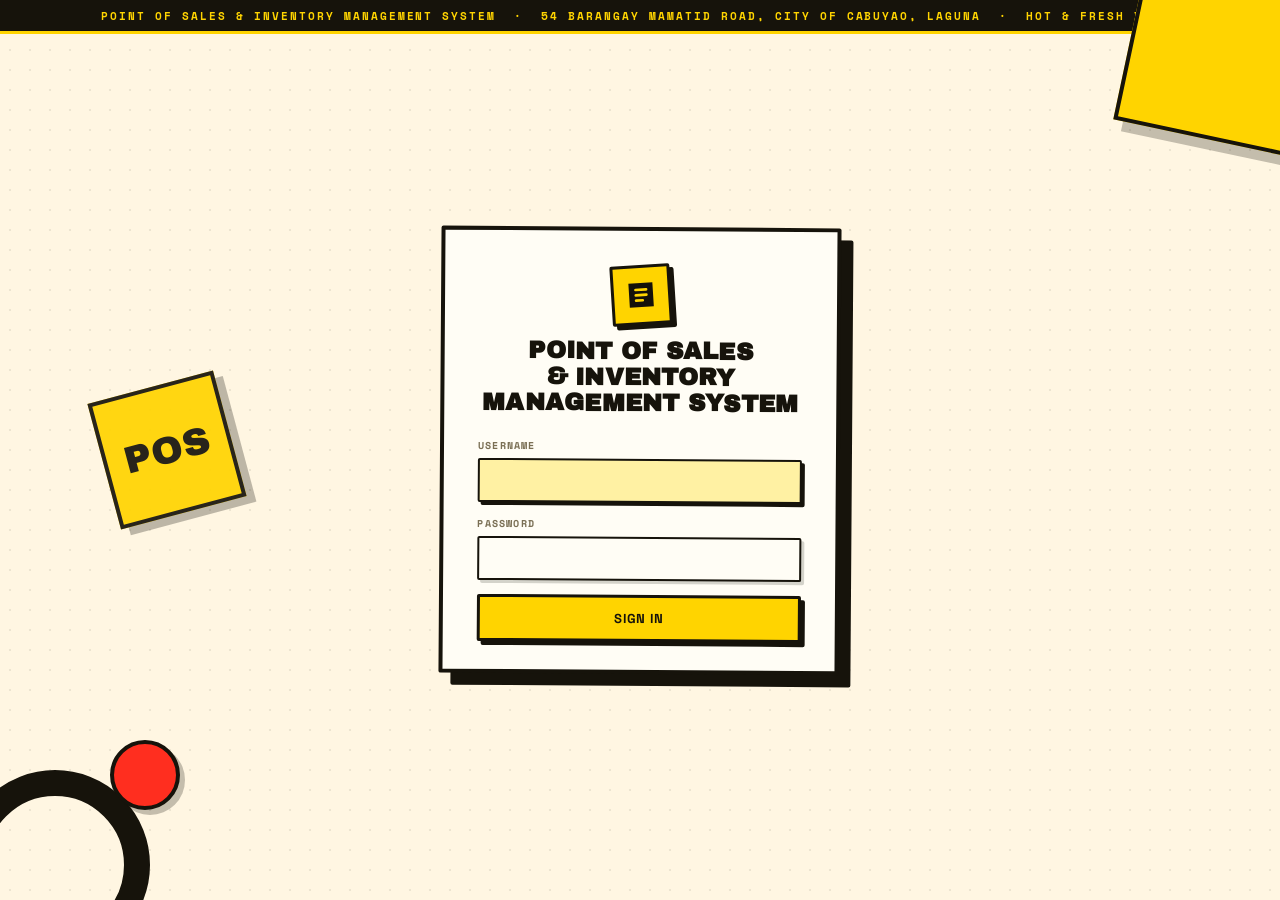
<file: app/index.html>
<!DOCTYPE html>
<html lang="en">
<head>
<meta charset="UTF-8">
<meta name="viewport" content="width=device-width,initial-scale=1">
<title>Point of Sales &amp; Inventory Management System</title>
<link rel="icon" href="data:,">
<link rel="preconnect" href="https://fonts.googleapis.com">
<link rel="preconnect" href="https://fonts.gstatic.com" crossorigin>
<link href="https://fonts.googleapis.com/css2?family=Archivo+Black&family=Space+Grotesk:wght@400;500;600;700&family=Space+Mono:wght@400;700&display=swap" rel="stylesheet">
<link rel="stylesheet" href="styles.css?v=45k">
</head>
<body>

<!-- ==================== LOGIN ==================== -->
<div id="login">
  <div class="login-bg">
    <div class="bg-bar">POINT OF SALES &amp; INVENTORY MANAGEMENT SYSTEM &nbsp;&middot;&nbsp; 54 BARANGAY MAMATID ROAD, CITY OF CABUYAO, LAGUNA &nbsp;&middot;&nbsp; HOT &amp; FRESH DAILY</div>
    <div class="bg-square"></div>
    <div class="bg-ring"></div>
    <div class="bg-dot"></div>
    <div class="bg-stamp">POS</div>
  </div>
  <div class="login-card">
    <div class="login-logo"><svg viewBox="0 0 24 24"><rect x="3" y="3" width="18" height="18" fill="#14110A"/><path d="M8 8h8M8 12h8M8 16h5" fill="none" stroke="#FFD400" stroke-width="2" stroke-linecap="round"/></svg></div>
    <h1>Point of Sales<br>&amp; Inventory Management System</h1>

    <div class="login-err" id="loginErr">Invalid username or password.</div>
    <div class="field"><label>Username</label><input id="logUser" autocomplete="username"></div>
    <div class="field"><label>Password</label><input id="logPass" type="password" autocomplete="current-password"></div>
    <button class="btn" onclick="doLogin()">Sign in</button>
  </div>
</div>

<!-- ==================== APP ==================== -->
<div id="app">
  <aside class="sidebar">
    <div class="side-nav">
      <div class="side-nav-label">Main Menu</div>
      <div id="nav"></div>
    </div>
    <div class="side-user">
      <div class="meta"><b id="userName">-</b><small id="userRole">-</small></div>
      <button class="out" onclick="doLogout()">LOG&nbsp;OUT</button>
    </div>
  </aside>

  <div class="main">
    <div class="topbar">
      <div>
        <button class="side-toggle" id="sideToggle" type="button" onclick="toggleSidebar()" aria-label="Hide menu" aria-expanded="true" title="Hide menu"><svg class="ico-open" viewBox="0 0 24 24"><path d="M15 5l-7 7 7 7"/></svg><svg class="ico-close" viewBox="0 0 24 24"><path d="M4 6h16M4 12h16M4 18h16"/></svg></button>
        <h2 id="pageTitle">Dashboard</h2>
      </div>
      <div class="spacer"></div>
      <div id="dbTools" style="display:none;gap:8px;align-items:center">
        <button class="dbrefresh" onclick="refreshDB()" title="Reload data from MySQL">↻ Reload DB</button>
        <button class="dbrefresh" onclick="importLocal()" title="Push this browser's saved data into MySQL">↑ Import local</button>
        <a class="dbrefresh" href="http://localhost/phpmyadmin/index.php?route=/database/structure&amp;db=pos_inventory" target="_blank" rel="noopener" title="Open phpMyAdmin">phpMyAdmin ↗</a>
        <div class="dbchip saving" id="dbChip"><i></i><span>Connecting…</span></div>
      </div>
      <div class="clock" id="clock"></div>
    </div>
    <div class="content" id="content"></div>
  </div>
</div>

<!-- ==================== MODALS ==================== -->
<div class="overlay" id="overlay"><div class="modal" id="modalBox"></div></div>
<div id="printArea" style="display:none"></div>
<div class="toast" id="toast"><svg viewBox="0 0 24 24"><path d="M20 6L9 17l-5-5"/></svg><span id="toastTxt"></span></div>
<script src="js/00-api-url.js?v=45k"></script>
<script src="js/00-core.js?v=45k"></script>
<script src="js/10-router-auth.js?v=45k"></script>
<script src="js/20-dashboard.js?v=45k"></script>
<script src="js/30-pos.js?v=45k"></script>
<script src="js/40-inventory.js?v=45k"></script>
<script src="js/45-recipes.js?v=45k"></script>
<script src="js/50-ingredients.js?v=45k"></script>
<script src="js/60-sales.js?v=45k"></script>
<script src="js/70-customers.js?v=45k"></script>
<script src="js/80-attendance.js?v=45k"></script>
<script src="js/85-logs.js?v=45k"></script>
<script src="js/90-reports.js?v=45k"></script>
<script src="js/95-users.js?v=45k"></script>
<script src="js/96-modal.js?v=45k"></script>
<script src="js/99-init.js?v=45k"></script>
</body>
</html>
</file>
<file: app/styles.css>
/* ============================================================
   DESIGN SYSTEM - POINT OF SALES & INVENTORY MANAGEMENT SYSTEM
   NEO-BRUTALIST / STREET ENERGY
   ============================================================ */
:root{
  --paper:#FFF6E2; --paper2:#FFE9C2;
  --surface:#FFFDF5; --surface2:#FFE9C2;
  --white:#FFFDF5;
  --ink:#16130B; --ink2:#3A3320;
  --mut:#7A6F54; --mut2:#A99B78;
  --border:#16130B; --border2:#D6C9A8;
  --brand:#FFD400; --brand-d:#A57E00; --brand-l:#FFF1A3;
  --accent:#FF6B1A; --accent-d:#C2410C; --accent-l:#FFE3CF;
  --danger:#FF2E1F; --danger-l:#FFD7D2;
  --ok:#0FA63C; --ok-l:#CFF4D7;
  --info:#1E6FE8; --info-l:#D6E6FF;
  --grad:#FFD400; --grad-warm:#FF6B1A;
  --black:#14110A;
  --shadow:4px 4px 0 var(--black);
  --shadow-lg:8px 8px 0 var(--black);
  --r:2px;
  --font-d:'Archivo Black','Arial Black',system-ui,sans-serif;
  --font-b:'Space Grotesk',system-ui,-apple-system,sans-serif;
  --font-m:'Space Mono',ui-monospace,monospace;
}
*,*::before,*::after{box-sizing:border-box;margin:0;padding:0}
html,body{height:100%;font-family:var(--font-b)}
body{background:var(--paper);color:var(--ink);font-size:14px;overflow:hidden;-webkit-font-smoothing:antialiased}
button{font-family:inherit;cursor:pointer;border:none;background:none;color:inherit}
input,select,textarea{font-family:inherit;font-size:14px;color:var(--ink)}
input:focus{outline:none}
::selection{background:var(--brand);color:var(--ink)}
::-webkit-scrollbar{width:8px;height:8px}
::-webkit-scrollbar-thumb{background:var(--ink);border-radius:0}
::-webkit-scrollbar-track{background:transparent}

/* ============ LOGIN ============ */
#login{
  position:fixed;inset:0;z-index:1000;display:flex;align-items:center;justify-content:center;
  background:var(--paper);
  background-image:radial-gradient(rgba(22,19,11,.08) 1px,transparent 1.4px);
  background-size:20px 20px;
}
.login-bg{position:absolute;inset:0;overflow:hidden}
.bg-bar{position:absolute;inset:0 0 auto 0;height:34px;background:var(--ink);color:var(--brand);font-family:var(--font-m);font-weight:700;font-size:11px;letter-spacing:.18em;display:flex;align-items:center;justify-content:center;text-transform:uppercase;border-bottom:3px solid var(--brand)}
.bg-square{position:absolute;width:180px;height:180px;background:var(--brand);border:4px solid var(--ink);transform:rotate(12deg);top:-40px;right:-30px;box-shadow:10px 10px 0 rgba(20,17,10,.25)}
.bg-ring{position:absolute;width:190px;height:190px;border:26px solid var(--ink);border-radius:50%;bottom:-60px;left:-40px}
.bg-dot{position:absolute;width:70px;height:70px;background:var(--danger);border:4px solid var(--ink);border-radius:50%;bottom:90px;left:110px;box-shadow:5px 5px 0 rgba(20,17,10,.25)}
.bg-stamp{position:absolute;width:130px;height:130px;background:var(--brand);border:4px solid var(--ink);transform:rotate(-15deg);top:50%;left:8%;margin-top:-65px;display:flex;align-items:center;justify-content:center;font-family:var(--font-d);font-size:38px;letter-spacing:.02em;box-shadow:8px 8px 0 rgba(20,17,10,.3);opacity:.92}
.login-card{
  position:relative;z-index:1;width:400px;background:var(--surface);
  border:4px solid var(--ink);border-radius:var(--r);
  box-shadow:12px 12px 0 var(--ink);
  padding:34px 34px 28px;
  transform:rotate(.4deg);
}
.login-card:hover{transform:rotate(0)}
.login-logo{width:60px;height:60px;border-radius:var(--r);background:var(--brand);border:3px solid var(--ink);box-shadow:4px 4px 0 var(--ink);display:flex;align-items:center;justify-content:center;margin:0 auto 14px;transform:rotate(-4deg)}
.login-logo svg{width:32px;height:32px}
.login-card h1{text-align:center;font-family:var(--font-d);font-size:24px;line-height:1.08;text-transform:uppercase;letter-spacing:.01em;margin:0 0 22px}
.login-card .sub{text-align:center;font-family:var(--font-m);color:var(--mut);font-size:11px;letter-spacing:.1em;margin:8px 0 22px;font-weight:700}
.login-err{display:none;background:var(--danger-l);border:2.5px solid var(--ink);color:#B32016;font-family:var(--font-m);font-size:11px;padding:10px 13px;margin-bottom:14px;font-weight:700;box-shadow:3px 3px 0 rgba(20,17,10,.2)}
.field{margin-bottom:14px}
.field label{display:block;font-family:var(--font-m);font-size:10px;font-weight:700;letter-spacing:.12em;color:var(--mut);margin-bottom:5px;text-transform:uppercase}
.field input,.field select{
  width:100%;padding:11px 13px;border:2.5px solid var(--ink);border-radius:var(--r);
  background:var(--surface);box-shadow:3px 3px 0 rgba(20,17,10,.18);
  transition:.1s;font-weight:600;
}
.field input:focus,.field select:focus{outline:none;background:var(--brand-l);box-shadow:3px 3px 0 var(--ink)}
.btn{
  display:inline-flex;align-items:center;justify-content:center;gap:7px;width:100%;cursor:pointer;
  padding:12px 18px;border:3px solid var(--ink);border-radius:var(--r);
  background:var(--brand);color:var(--ink);box-shadow:4px 4px 0 var(--ink);
  font-weight:700;font-size:13px;text-transform:uppercase;letter-spacing:.06em;
  transition:.08s;
}
.btn:hover{transform:translate(-1px,-1px);box-shadow:6px 6px 0 var(--ink)}
.btn:active{transform:translate(2px,2px);box-shadow:1px 1px 0 var(--ink)}
.btn-sm{width:auto;padding:8px 15px;font-size:11px;box-shadow:3px 3px 0 var(--ink);letter-spacing:.05em}
.btn-xs{width:auto;padding:4px 11px;font-size:10px;box-shadow:2px 2px 0 var(--ink)}
.btn-ghost{background:var(--surface);color:var(--ink);box-shadow:4px 4px 0 var(--ink)}
.btn-ghost:hover{background:var(--paper2)}
.btn-danger{background:var(--danger);color:#FFFDF5}
.btn-danger:hover{background:var(--danger)}

/* ============ APP LAYOUT ============ */
#app{display:none;height:100vh}
.sidebar{
  width:260px;background:var(--black);border-right:3px solid var(--ink);
  display:flex;flex-direction:column;position:fixed;inset:0 auto 0 0;z-index:20;
}
.side-logo{padding:18px 16px 14px;display:flex;align-items:center;gap:11px;border-bottom:2px solid rgba(255,246,226,.12)}
.side-logo .mark{width:42px;height:42px;border-radius:var(--r);background:var(--brand);border:2.5px solid var(--ink);box-shadow:3px 3px 0 rgba(0,0,0,.4);display:flex;align-items:center;justify-content:center;flex:none;transform:rotate(-3deg)}
.side-logo .mark svg{width:24px;height:24px}
.side-logo .text{flex:1;min-width:0}
.side-logo .text b{display:block;font-family:var(--font-d);font-size:15px;letter-spacing:.02em;color:var(--paper);text-transform:uppercase;white-space:nowrap}
.side-logo .text small{font-size:9px;font-family:var(--font-m);font-weight:700;color:var(--brand);letter-spacing:.14em;text-transform:uppercase}
.side-nav{padding:10px 10px;flex:1;overflow-y:auto}
.side-nav-label{font-family:var(--font-m);font-size:9px;font-weight:700;color:rgba(255,246,226,.35);text-transform:uppercase;letter-spacing:.18em;padding:8px 10px 8px}
.ni{
  display:flex;align-items:center;gap:11px;width:100%;padding:11px 12px;
  border:2px solid transparent;border-radius:var(--r);
  font-weight:700;color:rgba(255,246,226,.62);font-size:13px;
  margin-bottom:3px;transition:.1s;cursor:pointer;letter-spacing:.02em;
}
.ni:hover{background:rgba(255,246,226,.09);color:var(--paper)}
.ni.active{background:var(--brand);border-color:var(--ink);color:var(--ink);box-shadow:4px 4px 0 rgba(0,0,0,.4);font-weight:700}
.ni svg{width:19px;height:19px;stroke:currentColor;fill:none;stroke-width:2.2;stroke-linecap:round;stroke-linejoin:round;flex:none}
.ni.active svg{stroke:var(--ink)}
.ni .badge{margin-left:auto;background:var(--danger);border:1.5px solid var(--ink);color:#fff;font-family:var(--font-m);font-size:9px;font-weight:700;padding:2px 7px;min-width:20px;text-align:center}
.ni.active .badge{background:var(--ink);color:var(--brand);border-color:var(--ink)}
.side-user{border-top:2px solid rgba(255,246,226,.15);padding:13px 14px;display:flex;align-items:center;gap:10px}
.side-user .av{width:38px;height:38px;border-radius:var(--r);background:var(--brand);color:var(--ink);border:2.5px solid var(--ink);box-shadow:3px 3px 0 rgba(0,0,0,.4);font-family:var(--font-d);font-size:15px;display:flex;align-items:center;justify-content:center;flex:none}
.side-user .meta{flex:1;min-width:0}
.side-user .meta b{font-size:12.5px;display:block;color:var(--paper);white-space:nowrap;overflow:hidden;text-overflow:ellipsis}
.side-user .meta small{font-family:var(--font-m);font-size:8.5px;letter-spacing:.12em;color:var(--brand);font-weight:700;text-transform:uppercase}
.side-user .out{color:rgba(255,246,226,.5);font-family:var(--font-m);font-size:9.5px;font-weight:700;letter-spacing:.08em;padding:6px 8px;border-radius:var(--r);border:2px solid transparent;transition:.1s}
.side-user .out:hover{background:var(--danger);border-color:var(--ink);color:#fff;box-shadow:2px 2px 0 rgba(0,0,0,.4)}

.main{margin-left:260px;height:100vh;display:flex;flex-direction:column}
.sidebar,.main{transition:transform .18s ease,margin-left .18s ease}
#app.sidebar-hidden .sidebar{transform:translateX(-100%)}
#app.sidebar-hidden .main{margin-left:0}
.topbar{
  background:var(--surface);border-bottom:3px solid var(--ink);
  padding:12px 26px;display:flex;align-items:center;gap:16px;
  position:sticky;top:0;z-index:10;
}
.topbar .bread{font-family:var(--font-m);font-size:9px;font-weight:700;letter-spacing:.14em;color:var(--brand-d);text-transform:uppercase;background:var(--brand-l);border:2px solid var(--ink);box-shadow:2px 2px 0 var(--ink);padding:2px 8px;display:inline-block;margin-bottom:4px}
.topbar h2{font-family:var(--font-d);font-size:19px;text-transform:uppercase;letter-spacing:.02em}
.topbar .spacer{flex:1}
.side-toggle{flex:none;width:32px;height:32px;display:flex;align-items:center;justify-content:center;border:2.5px solid var(--ink);border-radius:var(--r);background:var(--paper);box-shadow:2.5px 2.5px 0 rgba(20,17,10,.18);cursor:pointer;color:var(--ink)}
.side-toggle:hover{background:var(--brand-l)}
.side-toggle svg{width:17px;height:17px;fill:none;stroke:currentColor;stroke-width:2;stroke-linecap:round;stroke-linejoin:round}
.side-toggle .ico-close{display:none}
#app.sidebar-hidden .side-toggle .ico-open{display:none}
#app.sidebar-hidden .side-toggle .ico-close{display:block}
.topbar .clock{text-align:right;font-family:var(--font-m);font-size:13px;color:var(--ink);font-weight:700;border:2px solid var(--ink);background:var(--paper);padding:4px 10px;box-shadow:2px 2px 0 rgba(20,17,10,.2)}
.topbar .clock em{font-style:normal;display:block;font-size:9px;color:var(--mut);letter-spacing:.08em;text-transform:uppercase}
.dbchip{display:inline-flex;align-items:center;gap:6px;font-family:var(--font-m);font-size:9.5px;font-weight:700;letter-spacing:.06em;text-transform:uppercase;border:2px solid var(--ink);background:var(--ok-l);padding:5px 9px;box-shadow:2px 2px 0 rgba(20,17,10,.2);white-space:nowrap}
.dbchip i{width:7px;height:7px;background:var(--ok);border:1px solid var(--ink);border-radius:50%;flex:none}
.dbchip.pending,.dbchip.saving{background:var(--brand-l)}
.dbchip.pending i,.dbchip.saving i{background:var(--brand-d)}
.dbchip.err{background:var(--danger-l)}
.dbchip.err i{background:var(--danger)}
.dbrefresh{font-family:var(--font-m);font-size:9.5px;font-weight:700;letter-spacing:.06em;text-transform:uppercase;border:2px solid var(--ink);background:var(--surface);padding:5px 8px;box-shadow:2px 2px 0 var(--ink);white-space:nowrap}
.dbrefresh:hover{background:var(--brand-l)}
.content{flex:1;overflow-y:auto;padding:22px 20px 34px;background-image:radial-gradient(rgba(22,19,11,.05) 1px,transparent 1.4px);background-size:24px 24px}

/* ============ KPI CARDS ============ */
.kpi-row{display:grid;grid-template-columns:repeat(4,1fr);gap:16px;margin-bottom:20px}
@media(max-width:1200px){.kpi-row{grid-template-columns:repeat(2,1fr)}}
@media(max-width:700px){.kpi-row{grid-template-columns:1fr}}
.kpi{
  background:var(--surface);border:3px solid var(--ink);border-radius:var(--r);padding:16px 18px;
  display:flex;align-items:center;gap:14px;box-shadow:5px 5px 0 var(--ink);transition:.09s;
}
.kpi:hover{transform:translate(-1px,-1px);box-shadow:7px 7px 0 var(--ink)}
.kpi .icon{
  width:46px;height:46px;border-radius:var(--r);background:var(--black)!important;
  border:2px solid var(--ink);box-shadow:3px 3px 0 rgba(20,17,10,.25);
  display:flex;align-items:center;justify-content:center;flex:none;
}
.kpi .icon svg{width:22px;height:22px;stroke:var(--brand);fill:none;stroke-width:2.2;stroke-linecap:round;stroke-linejoin:round}
.kpi b{font-family:var(--font-d);font-size:21px;letter-spacing:0}
.kpi small{font-family:var(--font-m);font-size:9px;letter-spacing:.1em;color:var(--mut);text-transform:uppercase}
.grid-2{display:grid;grid-template-columns:1fr 1fr;gap:18px}
@media(max-width:1050px){.grid-2{grid-template-columns:1fr}}
.card{
  background:var(--surface);border:3px solid var(--ink);border-radius:var(--r);
  box-shadow:5px 5px 0 var(--ink);padding:18px 20px;
}
.card h3{font-family:var(--font-d);font-size:13px;text-transform:uppercase;letter-spacing:.03em;margin-bottom:12px;display:flex;align-items:center;gap:9px;border-bottom:2px solid var(--ink);padding-bottom:11px}
.card h3 .grow{flex:1}
.card-empty{text-align:center;color:var(--mut);padding:28px 0;font-family:var(--font-m);font-size:11px;text-transform:uppercase;letter-spacing:.08em}

/* ============ WELCOME ============ */
.welcome{
  margin-bottom:22px;background:var(--surface);border:3px solid var(--ink);border-radius:var(--r);
  box-shadow:5px 5px 0 var(--ink);padding:18px 20px;display:flex;align-items:center;justify-content:space-between;gap:16px;flex-wrap:wrap;
}
.welcome h2{font-family:var(--font-d);font-size:24px;text-transform:uppercase;letter-spacing:.01em}
.welcome small{font-family:var(--font-m);font-size:11.5px;color:var(--mut);font-weight:700;text-transform:uppercase;letter-spacing:.06em;background:var(--brand-l);border:2px solid var(--ink);padding:5px 10px;box-shadow:2px 2px 0 rgba(20,17,10,.2)}

/* ============ LOW STOCK / RECENT ============ */
.ls-row{display:flex;align-items:center;gap:12px;padding:11px 2px;border-bottom:2px dashed var(--border2)}
.ls-row:last-child{border-bottom:none}
.ls-row .bar{flex:1;height:11px;background:#EDE5CF;border:1.5px solid var(--ink);border-radius:0;overflow:hidden}
.ls-row .bar i{display:block;height:100%}
.ls-row b{font-weight:700;font-size:12.5px;min-width:80px;white-space:nowrap;overflow:hidden;text-overflow:ellipsis}
.ls-row .stk{min-width:60px;text-align:right}
.recent-row{display:flex;align-items:center;gap:12px;padding:11px 2px;border-bottom:2px dashed var(--border2)}
.recent-row:last-child{border-bottom:none}
.recent-row b{font-family:var(--font-m);font-size:11px}
.recent-row .d{font-size:10px;color:var(--mut);font-family:var(--font-m)}
.recent-row .tot{margin-left:auto;font-weight:700;font-family:var(--font-m);font-size:12px}

/* ============ PILL ============ */
.pill{display:inline-flex;align-items:center;gap:4px;font-family:var(--font-m);font-size:9px;font-weight:700;padding:3px 8px;border:2px solid var(--ink);border-radius:var(--r);letter-spacing:.05em;text-transform:uppercase}
.pill.ok{background:var(--ok-l);color:#0A6B25}
.pill.warn{background:var(--brand-l);color:#7A4D00}
.pill.bad{background:var(--danger-l);color:#B32016}
.pill.info{background:var(--info-l);color:#0B4FAF}
.pill.mut{background:#E9E4D5;color:var(--ink)}
.pill.brand{background:var(--brand);color:var(--ink)}

/* ============ POS ============ */
.pos-wrap{display:grid;grid-template-columns:1fr 370px;gap:18px;height:calc(100vh - 110px)}
@media(max-width:1100px){.pos-wrap{grid-template-columns:1fr}}
.pos-left{display:flex;flex-direction:column;gap:12px;min-height:0}
.pos-search{display:flex;gap:10px;align-items:center;flex-wrap:wrap}
.search-wrap{flex:1;min-width:180px;position:relative}
.search-wrap svg{position:absolute;left:13px;top:50%;transform:translateY(-50%);width:18px;height:18px;stroke:var(--ink);fill:none;stroke-width:2.2;stroke-linecap:round;pointer-events:none}
.search-wrap input{width:100%;padding:11px 14px 11px 40px;border:2.5px solid var(--ink);border-radius:var(--r);background:var(--surface);font-weight:600;box-shadow:3px 3px 0 rgba(20,17,10,.18);transition:.1s}
.search-wrap input:focus{outline:none;background:var(--brand-l);box-shadow:3px 3px 0 var(--ink)}
.cat-row{display:flex;gap:8px;flex-wrap:wrap}
.cat-pill{padding:8px 14px;font-size:11px;font-weight:700;background:var(--surface);border:2.5px solid var(--ink);border-radius:var(--r);color:var(--ink);box-shadow:2.5px 2.5px 0 rgba(20,17,10,.2);cursor:pointer;transition:.08s;text-transform:uppercase;letter-spacing:.04em;white-space:nowrap}
.cat-pill:hover{transform:translate(-1px,-1px);box-shadow:4px 4px 0 var(--ink)}
.cat-pill.active{background:var(--brand);border-color:var(--ink);color:var(--ink);box-shadow:3px 3px 0 var(--ink)}
.cat-pill .cnt{font-family:var(--font-m);font-size:9px;opacity:.65}
.cat-pill .cdot{width:10px;height:10px;border-radius:50%;border:1.5px solid var(--ink);display:inline-block;margin-right:7px;vertical-align:-1px;flex:none}
.field label.day-check{display:inline-flex;align-items:center;gap:6px;min-width:78px;margin-bottom:0;padding:7px 9px;text-align:left;white-space:nowrap;letter-spacing:.02em}
.field label.day-check input[type=checkbox]{width:15px;height:15px;flex:none;margin:0;padding:0;box-shadow:none;accent-color:var(--brand)}
.plist{flex:1;overflow-y:auto;display:grid;grid-template-columns:repeat(auto-fill,minmax(158px,1fr));gap:14px;align-content:start;padding:2px}
.pcard{
  background:var(--surface);border:3px solid var(--ink);border-radius:var(--r);
  cursor:pointer;transition:.09s;overflow:hidden;position:relative;
  box-shadow:4px 4px 0 var(--ink);
}
.pcard:hover{transform:translate(-2px,-2px);box-shadow:7px 7px 0 var(--ink)}
.pcard:active{transform:translate(1px,1px);box-shadow:2px 2px 0 var(--ink)}
.pcard.out{opacity:.55;filter:grayscale(1);pointer-events:none}
.pcard .accent-bar{height:7px;width:100%}
.pcard .badge{position:absolute;top:11px;right:9px;font-family:var(--font-m);font-size:9px;font-weight:700;padding:3px 9px;border-radius:var(--r);border:2px solid var(--ink);z-index:1;letter-spacing:.06em}
.badge.low{background:var(--brand);color:var(--ink);box-shadow:2px 2px 0 rgba(20,17,10,.3);transform:rotate(2deg)}
.badge.out{background:var(--danger);color:#FFFDF5;box-shadow:2px 2px 0 rgba(20,17,10,.3);transform:rotate(-2deg)}
.pcard .body{padding:11px 13px 13px}
.pcard .pname{font-family:var(--font-d);font-size:11.5px;text-transform:uppercase;line-height:1.3;white-space:nowrap;overflow:hidden;text-overflow:ellipsis}
.pcard .pcat{font-family:var(--font-m);font-size:8.5px;color:var(--mut);letter-spacing:.1em;text-transform:uppercase;margin-top:3px}
.pcard .pprice{display:inline-block;margin-top:10px;font-family:var(--font-m);font-weight:700;font-size:13.5px;color:var(--brand);background:var(--black);padding:3px 9px 2px;letter-spacing:.02em}
.pcard .pstock{font-family:var(--font-m);font-size:8.5px;color:var(--mut);margin-top:8px;letter-spacing:.05em}

/* ============ CART ============ */
.cart{background:var(--surface);border:3px solid var(--ink);border-radius:var(--r);box-shadow:5px 5px 0 var(--ink);display:flex;flex-direction:column;min-height:0}
.cart-head{padding:8px 12px;background:var(--black);color:var(--paper);display:flex;align-items:center;gap:8px;border-bottom:3px solid var(--ink)}
.cart-head h4{font-family:var(--font-d);font-size:11.5px;letter-spacing:.05em;text-transform:uppercase;color:var(--brand)}
.cart-head .cnt{font-family:var(--font-m);font-size:9px;font-weight:700;color:rgba(255,246,226,.55);letter-spacing:.06em}
.cart-head .clear{margin-left:auto;font-family:var(--font-m);font-size:9px;font-weight:700;letter-spacing:.08em;color:var(--brand);padding:2px 7px;border:2px solid var(--brand);transition:.1s}
.cart-head .clear:hover{background:var(--danger);border-color:var(--ink);color:#fff}
.cart-body{flex:1;overflow-y:auto;padding:6px 10px;display:flex;flex-direction:column}
.cart-empty{margin:auto;display:flex;flex-direction:column;align-items:center;justify-content:center;text-align:center;color:var(--mut);font-family:var(--font-m);font-size:9.5px;padding:14px;text-transform:uppercase;letter-spacing:.1em;border:3px dashed var(--border2);width:100%}
.cart-empty b{display:block;margin-bottom:4px;color:var(--ink);font-size:11px}
.cart-empty:before{content:"(0)";display:block;font-family:var(--font-d);font-size:24px;color:var(--border2);margin-bottom:4px}
.cline{display:flex;align-items:center;gap:8px;padding:7px 0;border-bottom:2px dashed var(--border2)}
.cline:last-child{border-bottom:none}
.cline .info{flex:1;min-width:0}
.cline .info b{font-size:11.5px;font-weight:700;display:block;white-space:nowrap;overflow:hidden;text-overflow:ellipsis}
.cline .info span{font-family:var(--font-m);font-size:8px;color:var(--mut);letter-spacing:.05em}
.cline .amt{width:62px;text-align:right;font-family:var(--font-m);font-size:11px;font-weight:700}
.qty{display:flex;align-items:center;gap:4px}
.qty button{width:22px;height:22px;border-radius:var(--r);border:2px solid var(--ink);background:var(--brand-l);color:var(--ink);font-weight:700;font-size:13px;line-height:1;box-shadow:2px 2px 0 rgba(20,17,10,.25);transition:.08s}
.qty button:hover{background:var(--brand);box-shadow:2px 2px 0 var(--ink)}
.qty button:active{box-shadow:0 0 0 var(--ink);transform:translate(2px,2px)}
.qty b{min-width:18px;text-align:center;font-family:var(--font-m);font-size:11px}
.cline .rm{color:var(--mut);padding:2px;border-radius:var(--r);border:2px solid transparent;transition:.1s}
.cline .rm:hover{background:var(--danger);border-color:var(--ink);color:#fff;box-shadow:2px 2px 0 rgba(20,17,10,.3)}
.cart-foot{padding:9px 12px;border-top:3px solid var(--ink);background:var(--paper2);border-radius:0 0 var(--r) var(--r)}
.ot-row{display:flex;gap:4px;margin-bottom:7px}
.ot-btn{flex:1;text-align:center;padding:6px 3px;border-radius:var(--r);font-family:var(--font-m);font-size:9px;font-weight:700;letter-spacing:.05em;text-transform:uppercase;border:2.5px solid var(--ink);background:var(--surface);color:var(--ink);box-shadow:2.5px 2.5px 0 rgba(20,17,10,.2);cursor:pointer;transition:.08s}
.ot-btn:hover{transform:translate(-1px,-1px);box-shadow:4px 4px 0 var(--ink)}
.ot-btn.active{background:var(--ink);border-color:var(--ink);color:var(--brand);box-shadow:3px 3px 0 rgba(20,17,10,.3)}
.sum-row{display:flex;justify-content:space-between;font-family:var(--font-m);font-size:10px;color:var(--mut);margin:3px 0;font-weight:700}
.sum-row.grand{font-size:14px;font-weight:700;color:var(--ink);border-top:3px double var(--ink);padding-top:7px;margin-top:6px;letter-spacing:0}
.sum-row.grand span:first-child{font-family:var(--font-d);font-size:12px;letter-spacing:.04em}
.sum-row .ph{color:var(--ink);font-weight:700}
.disc-row{margin:5px 0;display:flex;gap:5px;align-items:center}
.disc-row select{flex:1;padding:5px 8px;border:2.5px solid var(--ink);border-radius:var(--r);background:var(--surface);font-weight:700;font-family:var(--font-m);font-size:10px;box-shadow:2.5px 2.5px 0 rgba(20,17,10,.18)}
.disc-row .clear{font-family:var(--font-m);font-size:8px;font-weight:700;letter-spacing:.06em;color:var(--danger);padding:3px 6px;border:2px solid var(--danger);transition:.1s}
.disc-row .clear:hover{background:var(--danger);color:#fff}
.cust-row{margin:5px 0;display:flex;gap:5px;align-items:center;position:relative}
.cust-row .clbl{font-family:var(--font-m);font-size:8px;font-weight:700;letter-spacing:.12em;color:var(--mut);text-transform:uppercase;white-space:nowrap}
.cust-picker{position:relative;flex:1;min-width:0}
.cust-search{width:100%;padding:5px 8px;border:2.5px solid var(--ink);border-radius:var(--r);background:var(--surface);font-weight:700;font-family:var(--font-m);font-size:10px;box-shadow:2.5px 2.5px 0 rgba(20,17,10,.18);transition:.1s}
.cust-search:focus{outline:none;background:var(--brand-l);box-shadow:3px 3px 0 var(--ink)}
.cust-popup{display:none;position:absolute;left:0;right:0;top:calc(100% + 4px);z-index:60;background:var(--surface);border:2.5px solid var(--ink);border-radius:var(--r);box-shadow:4px 4px 0 var(--ink);padding:3px}
.cust-popup-list{max-height:100px;overflow-y:auto;overscroll-behavior:contain;scrollbar-width:thin;scrollbar-color:var(--ink) var(--paper2)}
.cust-popup-list::-webkit-scrollbar{width:6px;height:6px}
.cust-popup-list::-webkit-scrollbar-thumb{background:var(--ink);border-radius:0}
.cust-popup-list::-webkit-scrollbar-track{background:var(--paper2)}
.cust-popup.open{display:block}
.cust-popup.up{top:auto;bottom:calc(100% + 4px)}
.cust-popup-item{display:flex;align-items:center;gap:8px;padding:7px 9px;border:2px solid transparent;border-radius:var(--r);cursor:pointer;font-family:var(--font-m);font-size:10px;font-weight:700;color:var(--ink);transition:.08s}
.cust-popup-item:last-child{border-bottom:none}
.cust-popup-item:hover,.cust-popup-item.active{background:var(--brand-l);border-color:var(--ink);box-shadow:2px 2px 0 rgba(20,17,10,.18)}
.cust-popup-item.walkin{background:var(--paper2);border-top:2.5px dashed var(--border2);margin-top:3px;padding-top:9px;border-radius:0}
.cust-popup-name{flex:1;min-width:0;overflow:hidden;text-overflow:ellipsis;white-space:nowrap}
.cust-popup-sub{color:var(--mut);font-size:9px;font-weight:600;white-space:nowrap;flex:none;max-width:55%;overflow:hidden;text-overflow:ellipsis}
.cust-popup-empty{padding:10px 9px;font-family:var(--font-m);font-size:9px;color:var(--mut);text-align:center;text-transform:uppercase;letter-spacing:.08em}
@media(max-width:420px){.cust-popup-list{max-height:100px}.cust-popup-sub{max-width:45%}}
.note-row{margin:5px 0}
.note-row textarea{width:100%;height:28px;min-height:28px;resize:none;padding:2px 8px;line-height:12px;white-space:nowrap;overflow-x:hidden;overflow-y:hidden;border:2.5px solid var(--ink);border-radius:var(--r);background:var(--surface);font-family:var(--font-m);font-size:10px;font-weight:600;box-shadow:2.5px 2.5px 0 rgba(20,17,10,.18)}
.note-row textarea:focus{outline:none;background:var(--brand-l);box-shadow:3px 3px 0 var(--ink)}
.note-row textarea::placeholder{color:var(--mut2)}
.cash-row{margin:7px 0 5px}
.cash-row .label{font-family:var(--font-m);font-size:8px;font-weight:700;letter-spacing:.12em;color:var(--mut);margin-bottom:4px;text-transform:uppercase}
.cash-wrap{position:relative}
.cash-wrap span{position:absolute;left:11px;top:50%;transform:translateY(-50%);font-family:var(--font-m);font-size:11px;font-weight:700;color:var(--ink);background:var(--brand);border:1.5px solid var(--ink);padding:1px 4px;z-index:1}
.cash-wrap input{width:100%;padding:8px 11px 8px 48px;border:2.5px solid var(--ink);border-radius:var(--r);background:var(--surface);font-family:var(--font-m);font-weight:700;font-size:13px;box-shadow:3px 3px 0 rgba(20,17,10,.18);transition:.1s}
.cash-wrap input:focus{outline:none;background:var(--brand-l);box-shadow:3px 3px 0 var(--ink)}
.qcash{display:flex;gap:4px;margin-top:6px}
.qcash button{flex:1;padding:5px 3px;border-radius:var(--r);font-family:var(--font-m);font-size:10px;font-weight:700;border:2px solid var(--ink);background:var(--surface);box-shadow:2px 2px 0 rgba(20,17,10,.2);color:var(--ink);transition:.08s;cursor:pointer}
.qcash button:hover{background:var(--brand);box-shadow:2px 2px 0 var(--ink);transform:translate(-1px,-1px)}
.qcash button:active{box-shadow:0 0 0 var(--ink);transform:translate(2px,2px)}
.qcash button.exact{border-color:var(--ink);background:var(--black);color:var(--brand)}
.qcash button.exact:hover{background:var(--brand);color:var(--ink)}
.change-row{display:flex;justify-content:space-between;padding:4px 0;font-family:var(--font-m);font-size:10px;font-weight:700;color:var(--mut)}
.change-row span{color:var(--ok);font-size:12px;font-weight:700}
.checkout-btn{
  width:100%;cursor:pointer;padding:9px;border-radius:var(--r);font-family:var(--font-d);
  font-size:12px;letter-spacing:.04em;text-transform:uppercase;
  background:var(--accent);color:var(--ink);border:3px solid var(--ink);box-shadow:4px 4px 0 var(--ink);
  transition:.08s;margin-top:4px;
}
.checkout-btn:hover{transform:translate(-1px,-1px);box-shadow:6px 6px 0 var(--ink)}
.checkout-btn:active{transform:translate(2px,2px);box-shadow:1px 1px 0 var(--ink)}
.checkout-btn[disabled]{opacity:.45;cursor:not-allowed;filter:none;box-shadow:3px 3px 0 rgba(20,17,10,.3)}

/* ============ TABLES ============ */
.toolrow{display:flex;gap:10px;align-items:center;margin-bottom:16px;flex-wrap:wrap}
.toolrow .spacer{flex:1}
.tbl-wrap{overflow-x:auto;border:3px solid var(--ink);border-radius:var(--r);background:var(--surface);box-shadow:5px 5px 0 var(--ink)}
table{width:100%;border-collapse:collapse;font-size:12px;min-width:0}
th{background:var(--black);color:var(--brand);font-family:var(--font-m);font-size:8.5px;font-weight:700;text-transform:uppercase;letter-spacing:.05em;text-align:left;padding:9px 10px;border-bottom:2px solid var(--ink);white-space:normal;line-height:1.25;vertical-align:bottom}
td{padding:9px 10px;border-bottom:1.5px solid var(--border2);vertical-align:middle;overflow-wrap:anywhere}
tr:last-child td{border-bottom:none}
tr:hover td{background:var(--brand-l)}
.num{font-variant-numeric:tabular-nums;white-space:nowrap}
.act{display:flex;gap:4px;justify-content:flex-end}
.tbl-wrap .pill{font-size:8px;padding:2px 5px;border-width:1.5px;white-space:nowrap}
.tbl-wrap td>small{font-size:8.5px;line-height:1.3}
.icon-btn{width:28px;height:28px;border-radius:var(--r);display:inline-flex;align-items:center;justify-content:center;border:2px solid var(--ink);box-shadow:2px 2px 0 rgba(20,17,10,.24);transition:.08s;cursor:pointer;flex:none}
.icon-btn:active{box-shadow:0 0 0 var(--ink);transform:translate(2px,2px)}
.icon-btn svg{width:13px;height:13px;stroke:currentColor;fill:none;stroke-width:2.2;stroke-linecap:round;stroke-linejoin:round}
.icon-btn.view{background:var(--info-l);color:var(--info)}.icon-btn.view:hover{background:#A9CEFF}
.icon-btn.edit{background:var(--ok-l);color:#0A6B25}.icon-btn.edit:hover{background:#A9EBBB}
.icon-btn.del{background:var(--danger-l);color:#B32016}.icon-btn.del:hover{background:#FFB9B2}
.tbl-compact table{font-size:11px}
.tbl-compact th,.tbl-compact td{padding:6px 7px}
.tbl-wide table{font-size:10px;table-layout:auto}
.tbl-wide th{font-size:7.5px;padding:5px 4px;letter-spacing:0;line-height:1.1}
.tbl-wide td{padding:5px 4px;font-size:10px;white-space:nowrap;max-width:112px;overflow:hidden;text-overflow:ellipsis}
.tbl-wide td:first-child{max-width:150px}
.tbl-wide td.num{white-space:nowrap}
.tbl-wide .pill{font-size:7px;padding:1px 3px;border-width:1px;letter-spacing:0}
.tbl-wide td>small{font-size:8px}
@media(max-width:1200px){
  .tbl-compact th,.tbl-compact td{padding:5px 5px}
  .tbl-wide th,.tbl-wide td{padding:4px 3px}
  .tbl-wide td{max-width:96px}
}

/* ============ REPORTS ============ */
.chart{display:flex;align-items:flex-end;gap:10px;height:170px;padding-top:8px}
.chart .bar{flex:1;display:flex;flex-direction:column;align-items:center;gap:5px;height:100%;justify-content:flex-end}
.chart .bar i{width:100%;max-width:46px;border-radius:var(--r);background:var(--brand);border:2px solid var(--ink);box-shadow:2px 2px 0 rgba(20,17,10,.3)}
.chart .bar span{font-family:var(--font-m);font-size:9px;font-weight:700;color:var(--mut);text-transform:uppercase;letter-spacing:.06em;white-space:nowrap}
.chart .bar em{font-style:normal;font-family:var(--font-m);font-size:8px;color:var(--mut);font-weight:700}

/* ============ MODAL ============ */
.overlay{display:none;position:fixed;inset:0;background:rgba(20,17,10,.62);z-index:900;align-items:center;justify-content:center;padding:20px}
.overlay.show{display:flex}
.modal{background:var(--surface);border:3px solid var(--ink);border-radius:var(--r);width:100%;max-width:420px;max-height:92vh;overflow-y:auto;padding:26px;box-shadow:10px 10px 0 rgba(20,17,10,.85);animation:modalIn .16s ease}
@keyframes modalIn{from{opacity:0;transform:translateY(16px) rotate(.6deg) scale(.98)}to{opacity:1;transform:none}}
.modal.wide{max-width:min(900px,96vw);padding:18px}
.modal.wide .tbl-wrap table{min-width:0;font-size:11.5px}
.modal.wide .tbl-wrap th,.modal.wide .tbl-wrap td{padding:5px 6px;white-space:nowrap}
.modal h3{font-family:var(--font-d);font-size:18px;text-transform:uppercase;letter-spacing:.02em;margin-bottom:4px}
.modal .msub{font-family:var(--font-m);font-size:10.5px;color:var(--mut);margin-bottom:18px;text-transform:uppercase;letter-spacing:.05em}
.modal .row2{display:grid;grid-template-columns:1fr 1fr;gap:12px}
.mfoot{display:flex;gap:10px;margin-top:20px}
.mfoot .btn{width:auto;flex:1;padding:11px}

/* ============ RECEIPT ============ */
.receipt{font-family:var(--font-m);background:#fff;border:3px solid var(--ink);border-radius:var(--r);box-shadow:4px 4px 0 rgba(20,17,10,.35);padding:14px;font-size:11px;width:300px;max-width:100%;margin:0 auto}
.receipt .rc{text-align:center;border-bottom:2px dashed #9A8360;padding-bottom:8px;margin-bottom:8px}
.receipt .rc b{font-size:13px;letter-spacing:.04em;text-transform:uppercase}
.receipt .rc div{font-size:9px;color:#5A5140}
.receipt table{min-width:0;width:100%}
.receipt td,.receipt th{padding:2px 0;font-size:9.5px}
.receipt th{border-bottom:1px dashed #9A8360;text-transform:none;letter-spacing:0;background:none;color:var(--ink)}
.receipt .trow{display:flex;justify-content:space-between;font-size:10.5px;padding:2px 0}
.receipt .tot{border-top:2px dashed #9A8360;margin-top:5px}
.receipt-wrap{display:flex;gap:18px;justify-content:center;align-items:flex-start;flex-wrap:wrap}
.receipt-caption{font-family:var(--font-m);font-size:9.5px;font-weight:700;letter-spacing:.08em;color:var(--mut);text-align:center;margin-bottom:6px}
.receipt.kitchen{border-color:var(--ink);box-shadow:4px 4px 0 rgba(20,17,10,.35)}
.receipt.kitchen .rc{border-bottom-color:#9A8360}
.receipt .kc-meta{font-size:10px;margin-bottom:6px}
.receipt .kc-meta div{margin-bottom:2px}
.receipt .kc-note{border:2px dashed #9A8360;background:transparent;border-radius:6px;padding:7px 8px;margin:6px 0 8px;font-size:10.5px;color:var(--ink)}
.receipt .kc-note b{display:block;font-size:9px;letter-spacing:.08em;color:var(--ink);margin-bottom:3px}
.receipt .kc-note.empty{opacity:.65}
.note-cell{max-width:170px;white-space:nowrap;overflow:hidden;text-overflow:ellipsis;cursor:help}
@media print{body *{visibility:hidden!important}#printArea,#printArea *{visibility:visible!important}#printArea{position:absolute!important;left:0;top:0;width:300px}.receipt{max-height:none!important;overflow:visible!important}}

/* ============ TOAST ============ */
.toast{
  position:fixed;top:70px;left:50%;transform:translateX(-50%) translateY(-90px);
  background:var(--black);color:var(--paper);border:3px solid var(--brand);
  box-shadow:6px 6px 0 rgba(20,17,10,.5);padding:12px 22px;border-radius:var(--r);
  font-size:13px;font-weight:700;letter-spacing:.02em;
  z-index:1200;opacity:0;transition:.28s;pointer-events:none;
  display:flex;align-items:center;gap:9px;
}
.toast.show{opacity:1;transform:translateX(-50%) translateY(0)}
.toast svg{width:18px;height:18px;stroke:var(--brand);fill:none;stroke-width:3;stroke-linecap:round;stroke-linejoin:round;flex:none}

/* FIT AT 100% ZOOM */
.topbar>div:first-child{display:flex;align-items:center;gap:10px;min-width:0;overflow:hidden}
.topbar h2{min-width:0;white-space:nowrap;overflow:hidden;text-overflow:ellipsis}
@media(max-width:1200px){.topbar{padding:10px 16px;gap:10px}.topbar .clock em{display:none}.dbchip{font-size:8.5px;padding:4px 6px}}
@media(max-width:900px){.sidebar{width:200px}.main{margin-left:200px}.content{padding:16px 12px 26px}.topbar{padding:9px 12px;gap:8px}.topbar .clock{display:none}.dbchip{font-size:8px;padding:3px 5px;letter-spacing:0}.dbrefresh{font-size:8px;padding:3px 5px}.tbl-compact th,.tbl-compact td{padding:4px 4px;font-size:9.5px}.tbl-compact .icon-btn{width:24px;height:24px}.tbl-compact .icon-btn svg{width:11px;height:11px}.tbl-compact .act{gap:3px}.tbl-wide th{padding:3px 2px;font-size:7px}.tbl-wide td{padding:3px 2px;font-size:9px;max-width:84px}.tbl-wide td:first-child{max-width:100px}.tbl-wide .pill{font-size:6.5px;padding:1px 2px}}
</file>
<file: docs/styles.css>
/* ============================================================
   DESIGN SYSTEM - POINT OF SALES & INVENTORY MANAGEMENT SYSTEM
   NEO-BRUTALIST / STREET ENERGY
   ============================================================ */
:root{
  --paper:#FFF6E2; --paper2:#FFE9C2;
  --surface:#FFFDF5; --surface2:#FFE9C2;
  --white:#FFFDF5;
  --ink:#16130B; --ink2:#3A3320;
  --mut:#7A6F54; --mut2:#A99B78;
  --border:#16130B; --border2:#D6C9A8;
  --brand:#FFD400; --brand-d:#A57E00; --brand-l:#FFF1A3;
  --accent:#FF6B1A; --accent-d:#C2410C; --accent-l:#FFE3CF;
  --danger:#FF2E1F; --danger-l:#FFD7D2;
  --ok:#0FA63C; --ok-l:#CFF4D7;
  --info:#1E6FE8; --info-l:#D6E6FF;
  --grad:#FFD400; --grad-warm:#FF6B1A;
  --black:#14110A;
  --shadow:4px 4px 0 var(--black);
  --shadow-lg:8px 8px 0 var(--black);
  --r:2px;
  --font-d:'Archivo Black','Arial Black',system-ui,sans-serif;
  --font-b:'Space Grotesk',system-ui,-apple-system,sans-serif;
  --font-m:'Space Mono',ui-monospace,monospace;
}
*,*::before,*::after{box-sizing:border-box;margin:0;padding:0}
html,body{height:100%;font-family:var(--font-b)}
body{background:var(--paper);color:var(--ink);font-size:14px;overflow:hidden;-webkit-font-smoothing:antialiased}
button{font-family:inherit;cursor:pointer;border:none;background:none;color:inherit}
input,select,textarea{font-family:inherit;font-size:14px;color:var(--ink)}
input:focus{outline:none}
::selection{background:var(--brand);color:var(--ink)}
::-webkit-scrollbar{width:8px;height:8px}
::-webkit-scrollbar-thumb{background:var(--ink);border-radius:0}
::-webkit-scrollbar-track{background:transparent}

/* ============ LOGIN ============ */
#login{
  position:fixed;inset:0;z-index:1000;display:flex;align-items:center;justify-content:center;
  background:var(--paper);
  background-image:radial-gradient(rgba(22,19,11,.08) 1px,transparent 1.4px);
  background-size:20px 20px;
}
.login-bg{position:absolute;inset:0;overflow:hidden}
.bg-bar{position:absolute;inset:0 0 auto 0;height:34px;background:var(--ink);color:var(--brand);font-family:var(--font-m);font-weight:700;font-size:11px;letter-spacing:.18em;display:flex;align-items:center;justify-content:center;text-transform:uppercase;border-bottom:3px solid var(--brand)}
.bg-square{position:absolute;width:180px;height:180px;background:var(--brand);border:4px solid var(--ink);transform:rotate(12deg);top:-40px;right:-30px;box-shadow:10px 10px 0 rgba(20,17,10,.25)}
.bg-ring{position:absolute;width:190px;height:190px;border:26px solid var(--ink);border-radius:50%;bottom:-60px;left:-40px}
.bg-dot{position:absolute;width:70px;height:70px;background:var(--danger);border:4px solid var(--ink);border-radius:50%;bottom:90px;left:110px;box-shadow:5px 5px 0 rgba(20,17,10,.25)}
.bg-stamp{position:absolute;width:130px;height:130px;background:var(--brand);border:4px solid var(--ink);transform:rotate(-15deg);top:50%;left:8%;margin-top:-65px;display:flex;align-items:center;justify-content:center;font-family:var(--font-d);font-size:38px;letter-spacing:.02em;box-shadow:8px 8px 0 rgba(20,17,10,.3);opacity:.92}
.login-card{
  position:relative;z-index:1;width:400px;background:var(--surface);
  border:4px solid var(--ink);border-radius:var(--r);
  box-shadow:12px 12px 0 var(--ink);
  padding:34px 34px 28px;
  transform:rotate(.4deg);
}
.login-card:hover{transform:rotate(0)}
.login-logo{width:60px;height:60px;border-radius:var(--r);background:var(--brand);border:3px solid var(--ink);box-shadow:4px 4px 0 var(--ink);display:flex;align-items:center;justify-content:center;margin:0 auto 14px;transform:rotate(-4deg)}
.login-logo svg{width:32px;height:32px}
.login-card h1{text-align:center;font-family:var(--font-d);font-size:24px;line-height:1.08;text-transform:uppercase;letter-spacing:.01em;margin:0 0 22px}
.login-card .sub{text-align:center;font-family:var(--font-m);color:var(--mut);font-size:11px;letter-spacing:.1em;margin:8px 0 22px;font-weight:700}
.login-err{display:none;background:var(--danger-l);border:2.5px solid var(--ink);color:#B32016;font-family:var(--font-m);font-size:11px;padding:10px 13px;margin-bottom:14px;font-weight:700;box-shadow:3px 3px 0 rgba(20,17,10,.2)}
.field{margin-bottom:14px}
.field label{display:block;font-family:var(--font-m);font-size:10px;font-weight:700;letter-spacing:.12em;color:var(--mut);margin-bottom:5px;text-transform:uppercase}
.field input,.field select{
  width:100%;padding:11px 13px;border:2.5px solid var(--ink);border-radius:var(--r);
  background:var(--surface);box-shadow:3px 3px 0 rgba(20,17,10,.18);
  transition:.1s;font-weight:600;
}
.field input:focus,.field select:focus{outline:none;background:var(--brand-l);box-shadow:3px 3px 0 var(--ink)}
.btn{
  display:inline-flex;align-items:center;justify-content:center;gap:7px;width:100%;cursor:pointer;
  padding:12px 18px;border:3px solid var(--ink);border-radius:var(--r);
  background:var(--brand);color:var(--ink);box-shadow:4px 4px 0 var(--ink);
  font-weight:700;font-size:13px;text-transform:uppercase;letter-spacing:.06em;
  transition:.08s;
}
.btn:hover{transform:translate(-1px,-1px);box-shadow:6px 6px 0 var(--ink)}
.btn:active{transform:translate(2px,2px);box-shadow:1px 1px 0 var(--ink)}
.btn-sm{width:auto;padding:8px 15px;font-size:11px;box-shadow:3px 3px 0 var(--ink);letter-spacing:.05em}
.btn-xs{width:auto;padding:4px 11px;font-size:10px;box-shadow:2px 2px 0 var(--ink)}
.btn-ghost{background:var(--surface);color:var(--ink);box-shadow:4px 4px 0 var(--ink)}
.btn-ghost:hover{background:var(--paper2)}
.btn-danger{background:var(--danger);color:#FFFDF5}
.btn-danger:hover{background:var(--danger)}

/* ============ APP LAYOUT ============ */
#app{display:none;height:100vh}
.sidebar{
  width:260px;background:var(--black);border-right:3px solid var(--ink);
  display:flex;flex-direction:column;position:fixed;inset:0 auto 0 0;z-index:20;
}
.side-logo{padding:18px 16px 14px;display:flex;align-items:center;gap:11px;border-bottom:2px solid rgba(255,246,226,.12)}
.side-logo .mark{width:42px;height:42px;border-radius:var(--r);background:var(--brand);border:2.5px solid var(--ink);box-shadow:3px 3px 0 rgba(0,0,0,.4);display:flex;align-items:center;justify-content:center;flex:none;transform:rotate(-3deg)}
.side-logo .mark svg{width:24px;height:24px}
.side-logo .text{flex:1;min-width:0}
.side-logo .text b{display:block;font-family:var(--font-d);font-size:15px;letter-spacing:.02em;color:var(--paper);text-transform:uppercase;white-space:nowrap}
.side-logo .text small{font-size:9px;font-family:var(--font-m);font-weight:700;color:var(--brand);letter-spacing:.14em;text-transform:uppercase}
.side-nav{padding:10px 10px;flex:1;overflow-y:auto}
.side-nav-label{font-family:var(--font-m);font-size:9px;font-weight:700;color:rgba(255,246,226,.35);text-transform:uppercase;letter-spacing:.18em;padding:8px 10px 8px}
.ni{
  display:flex;align-items:center;gap:11px;width:100%;padding:11px 12px;
  border:2px solid transparent;border-radius:var(--r);
  font-weight:700;color:rgba(255,246,226,.62);font-size:13px;
  margin-bottom:3px;transition:.1s;cursor:pointer;letter-spacing:.02em;
}
.ni:hover{background:rgba(255,246,226,.09);color:var(--paper)}
.ni.active{background:var(--brand);border-color:var(--ink);color:var(--ink);box-shadow:4px 4px 0 rgba(0,0,0,.4);font-weight:700}
.ni svg{width:19px;height:19px;stroke:currentColor;fill:none;stroke-width:2.2;stroke-linecap:round;stroke-linejoin:round;flex:none}
.ni.active svg{stroke:var(--ink)}
.ni .badge{margin-left:auto;background:var(--danger);border:1.5px solid var(--ink);color:#fff;font-family:var(--font-m);font-size:9px;font-weight:700;padding:2px 7px;min-width:20px;text-align:center}
.ni.active .badge{background:var(--ink);color:var(--brand);border-color:var(--ink)}
.side-user{border-top:2px solid rgba(255,246,226,.15);padding:13px 14px;display:flex;align-items:center;gap:10px}
.side-user .av{width:38px;height:38px;border-radius:var(--r);background:var(--brand);color:var(--ink);border:2.5px solid var(--ink);box-shadow:3px 3px 0 rgba(0,0,0,.4);font-family:var(--font-d);font-size:15px;display:flex;align-items:center;justify-content:center;flex:none}
.side-user .meta{flex:1;min-width:0}
.side-user .meta b{font-size:12.5px;display:block;color:var(--paper);white-space:nowrap;overflow:hidden;text-overflow:ellipsis}
.side-user .meta small{font-family:var(--font-m);font-size:8.5px;letter-spacing:.12em;color:var(--brand);font-weight:700;text-transform:uppercase}
.side-user .out{color:rgba(255,246,226,.5);font-family:var(--font-m);font-size:9.5px;font-weight:700;letter-spacing:.08em;padding:6px 8px;border-radius:var(--r);border:2px solid transparent;transition:.1s}
.side-user .out:hover{background:var(--danger);border-color:var(--ink);color:#fff;box-shadow:2px 2px 0 rgba(0,0,0,.4)}

.main{margin-left:260px;height:100vh;display:flex;flex-direction:column}
.sidebar,.main{transition:transform .18s ease,margin-left .18s ease}
#app.sidebar-hidden .sidebar{transform:translateX(-100%)}
#app.sidebar-hidden .main{margin-left:0}
.topbar{
  background:var(--surface);border-bottom:3px solid var(--ink);
  padding:12px 26px;display:flex;align-items:center;gap:16px;
  position:sticky;top:0;z-index:10;
}
.topbar .bread{font-family:var(--font-m);font-size:9px;font-weight:700;letter-spacing:.14em;color:var(--brand-d);text-transform:uppercase;background:var(--brand-l);border:2px solid var(--ink);box-shadow:2px 2px 0 var(--ink);padding:2px 8px;display:inline-block;margin-bottom:4px}
.topbar h2{font-family:var(--font-d);font-size:19px;text-transform:uppercase;letter-spacing:.02em}
.topbar .spacer{flex:1}
.side-toggle{flex:none;width:32px;height:32px;display:flex;align-items:center;justify-content:center;border:2.5px solid var(--ink);border-radius:var(--r);background:var(--paper);box-shadow:2.5px 2.5px 0 rgba(20,17,10,.18);cursor:pointer;color:var(--ink)}
.side-toggle:hover{background:var(--brand-l)}
.side-toggle svg{width:17px;height:17px;fill:none;stroke:currentColor;stroke-width:2;stroke-linecap:round;stroke-linejoin:round}
.side-toggle .ico-close{display:none}
#app.sidebar-hidden .side-toggle .ico-open{display:none}
#app.sidebar-hidden .side-toggle .ico-close{display:block}
.topbar .clock{text-align:right;font-family:var(--font-m);font-size:13px;color:var(--ink);font-weight:700;border:2px solid var(--ink);background:var(--paper);padding:4px 10px;box-shadow:2px 2px 0 rgba(20,17,10,.2)}
.topbar .clock em{font-style:normal;display:block;font-size:9px;color:var(--mut);letter-spacing:.08em;text-transform:uppercase}
.dbchip{display:inline-flex;align-items:center;gap:6px;font-family:var(--font-m);font-size:9.5px;font-weight:700;letter-spacing:.06em;text-transform:uppercase;border:2px solid var(--ink);background:var(--ok-l);padding:5px 9px;box-shadow:2px 2px 0 rgba(20,17,10,.2);white-space:nowrap}
.dbchip i{width:7px;height:7px;background:var(--ok);border:1px solid var(--ink);border-radius:50%;flex:none}
.dbchip.pending,.dbchip.saving{background:var(--brand-l)}
.dbchip.pending i,.dbchip.saving i{background:var(--brand-d)}
.dbchip.err{background:var(--danger-l)}
.dbchip.err i{background:var(--danger)}
.dbrefresh{font-family:var(--font-m);font-size:9.5px;font-weight:700;letter-spacing:.06em;text-transform:uppercase;border:2px solid var(--ink);background:var(--surface);padding:5px 8px;box-shadow:2px 2px 0 var(--ink);white-space:nowrap}
.dbrefresh:hover{background:var(--brand-l)}
.content{flex:1;overflow-y:auto;padding:22px 20px 34px;background-image:radial-gradient(rgba(22,19,11,.05) 1px,transparent 1.4px);background-size:24px 24px}

/* ============ KPI CARDS ============ */
.kpi-row{display:grid;grid-template-columns:repeat(4,1fr);gap:16px;margin-bottom:20px}
@media(max-width:1200px){.kpi-row{grid-template-columns:repeat(2,1fr)}}
@media(max-width:700px){.kpi-row{grid-template-columns:1fr}}
.kpi{
  background:var(--surface);border:3px solid var(--ink);border-radius:var(--r);padding:16px 18px;
  display:flex;align-items:center;gap:14px;box-shadow:5px 5px 0 var(--ink);transition:.09s;
}
.kpi:hover{transform:translate(-1px,-1px);box-shadow:7px 7px 0 var(--ink)}
.kpi .icon{
  width:46px;height:46px;border-radius:var(--r);background:var(--black)!important;
  border:2px solid var(--ink);box-shadow:3px 3px 0 rgba(20,17,10,.25);
  display:flex;align-items:center;justify-content:center;flex:none;
}
.kpi .icon svg{width:22px;height:22px;stroke:var(--brand);fill:none;stroke-width:2.2;stroke-linecap:round;stroke-linejoin:round}
.kpi b{font-family:var(--font-d);font-size:21px;letter-spacing:0}
.kpi small{font-family:var(--font-m);font-size:9px;letter-spacing:.1em;color:var(--mut);text-transform:uppercase}
.grid-2{display:grid;grid-template-columns:1fr 1fr;gap:18px}
@media(max-width:1050px){.grid-2{grid-template-columns:1fr}}
.card{
  background:var(--surface);border:3px solid var(--ink);border-radius:var(--r);
  box-shadow:5px 5px 0 var(--ink);padding:18px 20px;
}
.card h3{font-family:var(--font-d);font-size:13px;text-transform:uppercase;letter-spacing:.03em;margin-bottom:12px;display:flex;align-items:center;gap:9px;border-bottom:2px solid var(--ink);padding-bottom:11px}
.card h3 .grow{flex:1}
.card-empty{text-align:center;color:var(--mut);padding:28px 0;font-family:var(--font-m);font-size:11px;text-transform:uppercase;letter-spacing:.08em}

/* ============ WELCOME ============ */
.welcome{
  margin-bottom:22px;background:var(--surface);border:3px solid var(--ink);border-radius:var(--r);
  box-shadow:5px 5px 0 var(--ink);padding:18px 20px;display:flex;align-items:center;justify-content:space-between;gap:16px;flex-wrap:wrap;
}
.welcome h2{font-family:var(--font-d);font-size:24px;text-transform:uppercase;letter-spacing:.01em}
.welcome small{font-family:var(--font-m);font-size:11.5px;color:var(--mut);font-weight:700;text-transform:uppercase;letter-spacing:.06em;background:var(--brand-l);border:2px solid var(--ink);padding:5px 10px;box-shadow:2px 2px 0 rgba(20,17,10,.2)}

/* ============ LOW STOCK / RECENT ============ */
.ls-row{display:flex;align-items:center;gap:12px;padding:11px 2px;border-bottom:2px dashed var(--border2)}
.ls-row:last-child{border-bottom:none}
.ls-row .bar{flex:1;height:11px;background:#EDE5CF;border:1.5px solid var(--ink);border-radius:0;overflow:hidden}
.ls-row .bar i{display:block;height:100%}
.ls-row b{font-weight:700;font-size:12.5px;min-width:80px;white-space:nowrap;overflow:hidden;text-overflow:ellipsis}
.ls-row .stk{min-width:60px;text-align:right}
.recent-row{display:flex;align-items:center;gap:12px;padding:11px 2px;border-bottom:2px dashed var(--border2)}
.recent-row:last-child{border-bottom:none}
.recent-row b{font-family:var(--font-m);font-size:11px}
.recent-row .d{font-size:10px;color:var(--mut);font-family:var(--font-m)}
.recent-row .tot{margin-left:auto;font-weight:700;font-family:var(--font-m);font-size:12px}

/* ============ PILL ============ */
.pill{display:inline-flex;align-items:center;gap:4px;font-family:var(--font-m);font-size:9px;font-weight:700;padding:3px 8px;border:2px solid var(--ink);border-radius:var(--r);letter-spacing:.05em;text-transform:uppercase}
.pill.ok{background:var(--ok-l);color:#0A6B25}
.pill.warn{background:var(--brand-l);color:#7A4D00}
.pill.bad{background:var(--danger-l);color:#B32016}
.pill.info{background:var(--info-l);color:#0B4FAF}
.pill.mut{background:#E9E4D5;color:var(--ink)}
.pill.brand{background:var(--brand);color:var(--ink)}

/* ============ POS ============ */
.pos-wrap{display:grid;grid-template-columns:1fr 370px;gap:18px;height:calc(100vh - 110px)}
@media(max-width:1100px){.pos-wrap{grid-template-columns:1fr}}
.pos-left{display:flex;flex-direction:column;gap:12px;min-height:0}
.pos-search{display:flex;gap:10px;align-items:center;flex-wrap:wrap}
.search-wrap{flex:1;min-width:180px;position:relative}
.search-wrap svg{position:absolute;left:13px;top:50%;transform:translateY(-50%);width:18px;height:18px;stroke:var(--ink);fill:none;stroke-width:2.2;stroke-linecap:round;pointer-events:none}
.search-wrap input{width:100%;padding:11px 14px 11px 40px;border:2.5px solid var(--ink);border-radius:var(--r);background:var(--surface);font-weight:600;box-shadow:3px 3px 0 rgba(20,17,10,.18);transition:.1s}
.search-wrap input:focus{outline:none;background:var(--brand-l);box-shadow:3px 3px 0 var(--ink)}
.cat-row{display:flex;gap:8px;flex-wrap:wrap}
.cat-pill{padding:8px 14px;font-size:11px;font-weight:700;background:var(--surface);border:2.5px solid var(--ink);border-radius:var(--r);color:var(--ink);box-shadow:2.5px 2.5px 0 rgba(20,17,10,.2);cursor:pointer;transition:.08s;text-transform:uppercase;letter-spacing:.04em;white-space:nowrap}
.cat-pill:hover{transform:translate(-1px,-1px);box-shadow:4px 4px 0 var(--ink)}
.cat-pill.active{background:var(--brand);border-color:var(--ink);color:var(--ink);box-shadow:3px 3px 0 var(--ink)}
.cat-pill .cnt{font-family:var(--font-m);font-size:9px;opacity:.65}
.cat-pill .cdot{width:10px;height:10px;border-radius:50%;border:1.5px solid var(--ink);display:inline-block;margin-right:7px;vertical-align:-1px;flex:none}
.field label.day-check{display:inline-flex;align-items:center;gap:6px;min-width:78px;margin-bottom:0;padding:7px 9px;text-align:left;white-space:nowrap;letter-spacing:.02em}
.field label.day-check input[type=checkbox]{width:15px;height:15px;flex:none;margin:0;padding:0;box-shadow:none;accent-color:var(--brand)}
.plist{flex:1;overflow-y:auto;display:grid;grid-template-columns:repeat(auto-fill,minmax(158px,1fr));gap:14px;align-content:start;padding:2px}
.pcard{
  background:var(--surface);border:3px solid var(--ink);border-radius:var(--r);
  cursor:pointer;transition:.09s;overflow:hidden;position:relative;
  box-shadow:4px 4px 0 var(--ink);
}
.pcard:hover{transform:translate(-2px,-2px);box-shadow:7px 7px 0 var(--ink)}
.pcard:active{transform:translate(1px,1px);box-shadow:2px 2px 0 var(--ink)}
.pcard.out{opacity:.55;filter:grayscale(1);pointer-events:none}
.pcard .accent-bar{height:7px;width:100%}
.pcard .badge{position:absolute;top:11px;right:9px;font-family:var(--font-m);font-size:9px;font-weight:700;padding:3px 9px;border-radius:var(--r);border:2px solid var(--ink);z-index:1;letter-spacing:.06em}
.badge.low{background:var(--brand);color:var(--ink);box-shadow:2px 2px 0 rgba(20,17,10,.3);transform:rotate(2deg)}
.badge.out{background:var(--danger);color:#FFFDF5;box-shadow:2px 2px 0 rgba(20,17,10,.3);transform:rotate(-2deg)}
.pcard .body{padding:11px 13px 13px}
.pcard .pname{font-family:var(--font-d);font-size:11.5px;text-transform:uppercase;line-height:1.3;white-space:nowrap;overflow:hidden;text-overflow:ellipsis}
.pcard .pcat{font-family:var(--font-m);font-size:8.5px;color:var(--mut);letter-spacing:.1em;text-transform:uppercase;margin-top:3px}
.pcard .pprice{display:inline-block;margin-top:10px;font-family:var(--font-m);font-weight:700;font-size:13.5px;color:var(--brand);background:var(--black);padding:3px 9px 2px;letter-spacing:.02em}
.pcard .pstock{font-family:var(--font-m);font-size:8.5px;color:var(--mut);margin-top:8px;letter-spacing:.05em}

/* ============ CART ============ */
.cart{background:var(--surface);border:3px solid var(--ink);border-radius:var(--r);box-shadow:5px 5px 0 var(--ink);display:flex;flex-direction:column;min-height:0}
.cart-head{padding:8px 12px;background:var(--black);color:var(--paper);display:flex;align-items:center;gap:8px;border-bottom:3px solid var(--ink)}
.cart-head h4{font-family:var(--font-d);font-size:11.5px;letter-spacing:.05em;text-transform:uppercase;color:var(--brand)}
.cart-head .cnt{font-family:var(--font-m);font-size:9px;font-weight:700;color:rgba(255,246,226,.55);letter-spacing:.06em}
.cart-head .clear{margin-left:auto;font-family:var(--font-m);font-size:9px;font-weight:700;letter-spacing:.08em;color:var(--brand);padding:2px 7px;border:2px solid var(--brand);transition:.1s}
.cart-head .clear:hover{background:var(--danger);border-color:var(--ink);color:#fff}
.cart-body{flex:1;overflow-y:auto;padding:6px 10px;display:flex;flex-direction:column}
.cart-empty{margin:auto;display:flex;flex-direction:column;align-items:center;justify-content:center;text-align:center;color:var(--mut);font-family:var(--font-m);font-size:9.5px;padding:14px;text-transform:uppercase;letter-spacing:.1em;border:3px dashed var(--border2);width:100%}
.cart-empty b{display:block;margin-bottom:4px;color:var(--ink);font-size:11px}
.cart-empty:before{content:"(0)";display:block;font-family:var(--font-d);font-size:24px;color:var(--border2);margin-bottom:4px}
.cline{display:flex;align-items:center;gap:8px;padding:7px 0;border-bottom:2px dashed var(--border2)}
.cline:last-child{border-bottom:none}
.cline .info{flex:1;min-width:0}
.cline .info b{font-size:11.5px;font-weight:700;display:block;white-space:nowrap;overflow:hidden;text-overflow:ellipsis}
.cline .info span{font-family:var(--font-m);font-size:8px;color:var(--mut);letter-spacing:.05em}
.cline .amt{width:62px;text-align:right;font-family:var(--font-m);font-size:11px;font-weight:700}
.qty{display:flex;align-items:center;gap:4px}
.qty button{width:22px;height:22px;border-radius:var(--r);border:2px solid var(--ink);background:var(--brand-l);color:var(--ink);font-weight:700;font-size:13px;line-height:1;box-shadow:2px 2px 0 rgba(20,17,10,.25);transition:.08s}
.qty button:hover{background:var(--brand);box-shadow:2px 2px 0 var(--ink)}
.qty button:active{box-shadow:0 0 0 var(--ink);transform:translate(2px,2px)}
.qty b{min-width:18px;text-align:center;font-family:var(--font-m);font-size:11px}
.cline .rm{color:var(--mut);padding:2px;border-radius:var(--r);border:2px solid transparent;transition:.1s}
.cline .rm:hover{background:var(--danger);border-color:var(--ink);color:#fff;box-shadow:2px 2px 0 rgba(20,17,10,.3)}
.cart-foot{padding:9px 12px;border-top:3px solid var(--ink);background:var(--paper2);border-radius:0 0 var(--r) var(--r)}
.ot-row{display:flex;gap:4px;margin-bottom:7px}
.ot-btn{flex:1;text-align:center;padding:6px 3px;border-radius:var(--r);font-family:var(--font-m);font-size:9px;font-weight:700;letter-spacing:.05em;text-transform:uppercase;border:2.5px solid var(--ink);background:var(--surface);color:var(--ink);box-shadow:2.5px 2.5px 0 rgba(20,17,10,.2);cursor:pointer;transition:.08s}
.ot-btn:hover{transform:translate(-1px,-1px);box-shadow:4px 4px 0 var(--ink)}
.ot-btn.active{background:var(--ink);border-color:var(--ink);color:var(--brand);box-shadow:3px 3px 0 rgba(20,17,10,.3)}
.sum-row{display:flex;justify-content:space-between;font-family:var(--font-m);font-size:10px;color:var(--mut);margin:3px 0;font-weight:700}
.sum-row.grand{font-size:14px;font-weight:700;color:var(--ink);border-top:3px double var(--ink);padding-top:7px;margin-top:6px;letter-spacing:0}
.sum-row.grand span:first-child{font-family:var(--font-d);font-size:12px;letter-spacing:.04em}
.sum-row .ph{color:var(--ink);font-weight:700}
.disc-row{margin:5px 0;display:flex;gap:5px;align-items:center}
.disc-row select{flex:1;padding:5px 8px;border:2.5px solid var(--ink);border-radius:var(--r);background:var(--surface);font-weight:700;font-family:var(--font-m);font-size:10px;box-shadow:2.5px 2.5px 0 rgba(20,17,10,.18)}
.disc-row .clear{font-family:var(--font-m);font-size:8px;font-weight:700;letter-spacing:.06em;color:var(--danger);padding:3px 6px;border:2px solid var(--danger);transition:.1s}
.disc-row .clear:hover{background:var(--danger);color:#fff}
.cust-row{margin:5px 0;display:flex;gap:5px;align-items:center;position:relative}
.cust-row .clbl{font-family:var(--font-m);font-size:8px;font-weight:700;letter-spacing:.12em;color:var(--mut);text-transform:uppercase;white-space:nowrap}
.cust-picker{position:relative;flex:1;min-width:0}
.cust-search{width:100%;padding:5px 8px;border:2.5px solid var(--ink);border-radius:var(--r);background:var(--surface);font-weight:700;font-family:var(--font-m);font-size:10px;box-shadow:2.5px 2.5px 0 rgba(20,17,10,.18);transition:.1s}
.cust-search:focus{outline:none;background:var(--brand-l);box-shadow:3px 3px 0 var(--ink)}
.cust-popup{display:none;position:absolute;left:0;right:0;top:calc(100% + 4px);z-index:60;background:var(--surface);border:2.5px solid var(--ink);border-radius:var(--r);box-shadow:4px 4px 0 var(--ink);padding:3px}
.cust-popup-list{max-height:100px;overflow-y:auto;overscroll-behavior:contain;scrollbar-width:thin;scrollbar-color:var(--ink) var(--paper2)}
.cust-popup-list::-webkit-scrollbar{width:6px;height:6px}
.cust-popup-list::-webkit-scrollbar-thumb{background:var(--ink);border-radius:0}
.cust-popup-list::-webkit-scrollbar-track{background:var(--paper2)}
.cust-popup.open{display:block}
.cust-popup.up{top:auto;bottom:calc(100% + 4px)}
.cust-popup-item{display:flex;align-items:center;gap:8px;padding:7px 9px;border:2px solid transparent;border-radius:var(--r);cursor:pointer;font-family:var(--font-m);font-size:10px;font-weight:700;color:var(--ink);transition:.08s}
.cust-popup-item:last-child{border-bottom:none}
.cust-popup-item:hover,.cust-popup-item.active{background:var(--brand-l);border-color:var(--ink);box-shadow:2px 2px 0 rgba(20,17,10,.18)}
.cust-popup-item.walkin{background:var(--paper2);border-top:2.5px dashed var(--border2);margin-top:3px;padding-top:9px;border-radius:0}
.cust-popup-name{flex:1;min-width:0;overflow:hidden;text-overflow:ellipsis;white-space:nowrap}
.cust-popup-sub{color:var(--mut);font-size:9px;font-weight:600;white-space:nowrap;flex:none;max-width:55%;overflow:hidden;text-overflow:ellipsis}
.cust-popup-empty{padding:10px 9px;font-family:var(--font-m);font-size:9px;color:var(--mut);text-align:center;text-transform:uppercase;letter-spacing:.08em}
@media(max-width:420px){.cust-popup-list{max-height:100px}.cust-popup-sub{max-width:45%}}
.note-row{margin:5px 0}
.note-row textarea{width:100%;height:28px;min-height:28px;resize:none;padding:2px 8px;line-height:12px;white-space:nowrap;overflow-x:hidden;overflow-y:hidden;border:2.5px solid var(--ink);border-radius:var(--r);background:var(--surface);font-family:var(--font-m);font-size:10px;font-weight:600;box-shadow:2.5px 2.5px 0 rgba(20,17,10,.18)}
.note-row textarea:focus{outline:none;background:var(--brand-l);box-shadow:3px 3px 0 var(--ink)}
.note-row textarea::placeholder{color:var(--mut2)}
.cash-row{margin:7px 0 5px}
.cash-row .label{font-family:var(--font-m);font-size:8px;font-weight:700;letter-spacing:.12em;color:var(--mut);margin-bottom:4px;text-transform:uppercase}
.cash-wrap{position:relative}
.cash-wrap span{position:absolute;left:11px;top:50%;transform:translateY(-50%);font-family:var(--font-m);font-size:11px;font-weight:700;color:var(--ink);background:var(--brand);border:1.5px solid var(--ink);padding:1px 4px;z-index:1}
.cash-wrap input{width:100%;padding:8px 11px 8px 48px;border:2.5px solid var(--ink);border-radius:var(--r);background:var(--surface);font-family:var(--font-m);font-weight:700;font-size:13px;box-shadow:3px 3px 0 rgba(20,17,10,.18);transition:.1s}
.cash-wrap input:focus{outline:none;background:var(--brand-l);box-shadow:3px 3px 0 var(--ink)}
.qcash{display:flex;gap:4px;margin-top:6px}
.qcash button{flex:1;padding:5px 3px;border-radius:var(--r);font-family:var(--font-m);font-size:10px;font-weight:700;border:2px solid var(--ink);background:var(--surface);box-shadow:2px 2px 0 rgba(20,17,10,.2);color:var(--ink);transition:.08s;cursor:pointer}
.qcash button:hover{background:var(--brand);box-shadow:2px 2px 0 var(--ink);transform:translate(-1px,-1px)}
.qcash button:active{box-shadow:0 0 0 var(--ink);transform:translate(2px,2px)}
.qcash button.exact{border-color:var(--ink);background:var(--black);color:var(--brand)}
.qcash button.exact:hover{background:var(--brand);color:var(--ink)}
.change-row{display:flex;justify-content:space-between;padding:4px 0;font-family:var(--font-m);font-size:10px;font-weight:700;color:var(--mut)}
.change-row span{color:var(--ok);font-size:12px;font-weight:700}
.checkout-btn{
  width:100%;cursor:pointer;padding:9px;border-radius:var(--r);font-family:var(--font-d);
  font-size:12px;letter-spacing:.04em;text-transform:uppercase;
  background:var(--accent);color:var(--ink);border:3px solid var(--ink);box-shadow:4px 4px 0 var(--ink);
  transition:.08s;margin-top:4px;
}
.checkout-btn:hover{transform:translate(-1px,-1px);box-shadow:6px 6px 0 var(--ink)}
.checkout-btn:active{transform:translate(2px,2px);box-shadow:1px 1px 0 var(--ink)}
.checkout-btn[disabled]{opacity:.45;cursor:not-allowed;filter:none;box-shadow:3px 3px 0 rgba(20,17,10,.3)}

/* ============ TABLES ============ */
.toolrow{display:flex;gap:10px;align-items:center;margin-bottom:16px;flex-wrap:wrap}
.toolrow .spacer{flex:1}
.tbl-wrap{overflow-x:auto;border:3px solid var(--ink);border-radius:var(--r);background:var(--surface);box-shadow:5px 5px 0 var(--ink)}
table{width:100%;border-collapse:collapse;font-size:12px;min-width:0}
th{background:var(--black);color:var(--brand);font-family:var(--font-m);font-size:8.5px;font-weight:700;text-transform:uppercase;letter-spacing:.05em;text-align:left;padding:9px 10px;border-bottom:2px solid var(--ink);white-space:normal;line-height:1.25;vertical-align:bottom}
td{padding:9px 10px;border-bottom:1.5px solid var(--border2);vertical-align:middle;overflow-wrap:anywhere}
tr:last-child td{border-bottom:none}
tr:hover td{background:var(--brand-l)}
.num{font-variant-numeric:tabular-nums;white-space:nowrap}
.act{display:flex;gap:4px;justify-content:flex-end}
.tbl-wrap .pill{font-size:8px;padding:2px 5px;border-width:1.5px;white-space:nowrap}
.tbl-wrap td>small{font-size:8.5px;line-height:1.3}
.icon-btn{width:28px;height:28px;border-radius:var(--r);display:inline-flex;align-items:center;justify-content:center;border:2px solid var(--ink);box-shadow:2px 2px 0 rgba(20,17,10,.24);transition:.08s;cursor:pointer;flex:none}
.icon-btn:active{box-shadow:0 0 0 var(--ink);transform:translate(2px,2px)}
.icon-btn svg{width:13px;height:13px;stroke:currentColor;fill:none;stroke-width:2.2;stroke-linecap:round;stroke-linejoin:round}
.icon-btn.view{background:var(--info-l);color:var(--info)}.icon-btn.view:hover{background:#A9CEFF}
.icon-btn.edit{background:var(--ok-l);color:#0A6B25}.icon-btn.edit:hover{background:#A9EBBB}
.icon-btn.del{background:var(--danger-l);color:#B32016}.icon-btn.del:hover{background:#FFB9B2}
.tbl-compact table{font-size:11px}
.tbl-compact th,.tbl-compact td{padding:6px 7px}
.tbl-wide table{font-size:10px;table-layout:auto}
.tbl-wide th{font-size:7.5px;padding:5px 4px;letter-spacing:0;line-height:1.1}
.tbl-wide td{padding:5px 4px;font-size:10px;white-space:nowrap;max-width:112px;overflow:hidden;text-overflow:ellipsis}
.tbl-wide td:first-child{max-width:150px}
.tbl-wide td.num{white-space:nowrap}
.tbl-wide .pill{font-size:7px;padding:1px 3px;border-width:1px;letter-spacing:0}
.tbl-wide td>small{font-size:8px}
@media(max-width:1200px){
  .tbl-compact th,.tbl-compact td{padding:5px 5px}
  .tbl-wide th,.tbl-wide td{padding:4px 3px}
  .tbl-wide td{max-width:96px}
}

/* ============ REPORTS ============ */
.chart{display:flex;align-items:flex-end;gap:10px;height:170px;padding-top:8px}
.chart .bar{flex:1;display:flex;flex-direction:column;align-items:center;gap:5px;height:100%;justify-content:flex-end}
.chart .bar i{width:100%;max-width:46px;border-radius:var(--r);background:var(--brand);border:2px solid var(--ink);box-shadow:2px 2px 0 rgba(20,17,10,.3)}
.chart .bar span{font-family:var(--font-m);font-size:9px;font-weight:700;color:var(--mut);text-transform:uppercase;letter-spacing:.06em;white-space:nowrap}
.chart .bar em{font-style:normal;font-family:var(--font-m);font-size:8px;color:var(--mut);font-weight:700}

/* ============ MODAL ============ */
.overlay{display:none;position:fixed;inset:0;background:rgba(20,17,10,.62);z-index:900;align-items:center;justify-content:center;padding:20px}
.overlay.show{display:flex}
.modal{background:var(--surface);border:3px solid var(--ink);border-radius:var(--r);width:100%;max-width:420px;max-height:92vh;overflow-y:auto;padding:26px;box-shadow:10px 10px 0 rgba(20,17,10,.85);animation:modalIn .16s ease}
@keyframes modalIn{from{opacity:0;transform:translateY(16px) rotate(.6deg) scale(.98)}to{opacity:1;transform:none}}
.modal.wide{max-width:min(900px,96vw);padding:18px}
.modal.wide .tbl-wrap table{min-width:0;font-size:11.5px}
.modal.wide .tbl-wrap th,.modal.wide .tbl-wrap td{padding:5px 6px;white-space:nowrap}
.modal h3{font-family:var(--font-d);font-size:18px;text-transform:uppercase;letter-spacing:.02em;margin-bottom:4px}
.modal .msub{font-family:var(--font-m);font-size:10.5px;color:var(--mut);margin-bottom:18px;text-transform:uppercase;letter-spacing:.05em}
.modal .row2{display:grid;grid-template-columns:1fr 1fr;gap:12px}
.mfoot{display:flex;gap:10px;margin-top:20px}
.mfoot .btn{width:auto;flex:1;padding:11px}

/* ============ RECEIPT ============ */
.receipt{font-family:var(--font-m);background:#fff;border:3px solid var(--ink);border-radius:var(--r);box-shadow:4px 4px 0 rgba(20,17,10,.35);padding:14px;font-size:11px;width:300px;max-width:100%;margin:0 auto}
.receipt .rc{text-align:center;border-bottom:2px dashed #9A8360;padding-bottom:8px;margin-bottom:8px}
.receipt .rc b{font-size:13px;letter-spacing:.04em;text-transform:uppercase}
.receipt .rc div{font-size:9px;color:#5A5140}
.receipt table{min-width:0;width:100%}
.receipt td,.receipt th{padding:2px 0;font-size:9.5px}
.receipt th{border-bottom:1px dashed #9A8360;text-transform:none;letter-spacing:0;background:none;color:var(--ink)}
.receipt .trow{display:flex;justify-content:space-between;font-size:10.5px;padding:2px 0}
.receipt .tot{border-top:2px dashed #9A8360;margin-top:5px}
.receipt-wrap{display:flex;gap:18px;justify-content:center;align-items:flex-start;flex-wrap:wrap}
.receipt-caption{font-family:var(--font-m);font-size:9.5px;font-weight:700;letter-spacing:.08em;color:var(--mut);text-align:center;margin-bottom:6px}
.receipt.kitchen{border-color:var(--ink);box-shadow:4px 4px 0 rgba(20,17,10,.35)}
.receipt.kitchen .rc{border-bottom-color:#9A8360}
.receipt .kc-meta{font-size:10px;margin-bottom:6px}
.receipt .kc-meta div{margin-bottom:2px}
.receipt .kc-note{border:2px dashed #9A8360;background:transparent;border-radius:6px;padding:7px 8px;margin:6px 0 8px;font-size:10.5px;color:var(--ink)}
.receipt .kc-note b{display:block;font-size:9px;letter-spacing:.08em;color:var(--ink);margin-bottom:3px}
.receipt .kc-note.empty{opacity:.65}
.note-cell{max-width:170px;white-space:nowrap;overflow:hidden;text-overflow:ellipsis;cursor:help}
@media print{body *{visibility:hidden!important}#printArea,#printArea *{visibility:visible!important}#printArea{position:absolute!important;left:0;top:0;width:300px}.receipt{max-height:none!important;overflow:visible!important}}

/* ============ TOAST ============ */
.toast{
  position:fixed;top:70px;left:50%;transform:translateX(-50%) translateY(-90px);
  background:var(--black);color:var(--paper);border:3px solid var(--brand);
  box-shadow:6px 6px 0 rgba(20,17,10,.5);padding:12px 22px;border-radius:var(--r);
  font-size:13px;font-weight:700;letter-spacing:.02em;
  z-index:1200;opacity:0;transition:.28s;pointer-events:none;
  display:flex;align-items:center;gap:9px;
}
.toast.show{opacity:1;transform:translateX(-50%) translateY(0)}
.toast svg{width:18px;height:18px;stroke:var(--brand);fill:none;stroke-width:3;stroke-linecap:round;stroke-linejoin:round;flex:none}

/* FIT AT 100% ZOOM */
.topbar>div:first-child{display:flex;align-items:center;gap:10px;min-width:0;overflow:hidden}
.topbar h2{min-width:0;white-space:nowrap;overflow:hidden;text-overflow:ellipsis}
@media(max-width:1200px){.topbar{padding:10px 16px;gap:10px}.topbar .clock em{display:none}.dbchip{font-size:8.5px;padding:4px 6px}}
@media(max-width:900px){.sidebar{width:200px}.main{margin-left:200px}.content{padding:16px 12px 26px}.topbar{padding:9px 12px;gap:8px}.topbar .clock{display:none}.dbchip{font-size:8px;padding:3px 5px;letter-spacing:0}.dbrefresh{font-size:8px;padding:3px 5px}.tbl-compact th,.tbl-compact td{padding:4px 4px;font-size:9.5px}.tbl-compact .icon-btn{width:24px;height:24px}.tbl-compact .icon-btn svg{width:11px;height:11px}.tbl-compact .act{gap:3px}.tbl-wide th{padding:3px 2px;font-size:7px}.tbl-wide td{padding:3px 2px;font-size:9px;max-width:84px}.tbl-wide td:first-child{max-width:100px}.tbl-wide .pill{font-size:6.5px;padding:1px 2px}}
</file>
